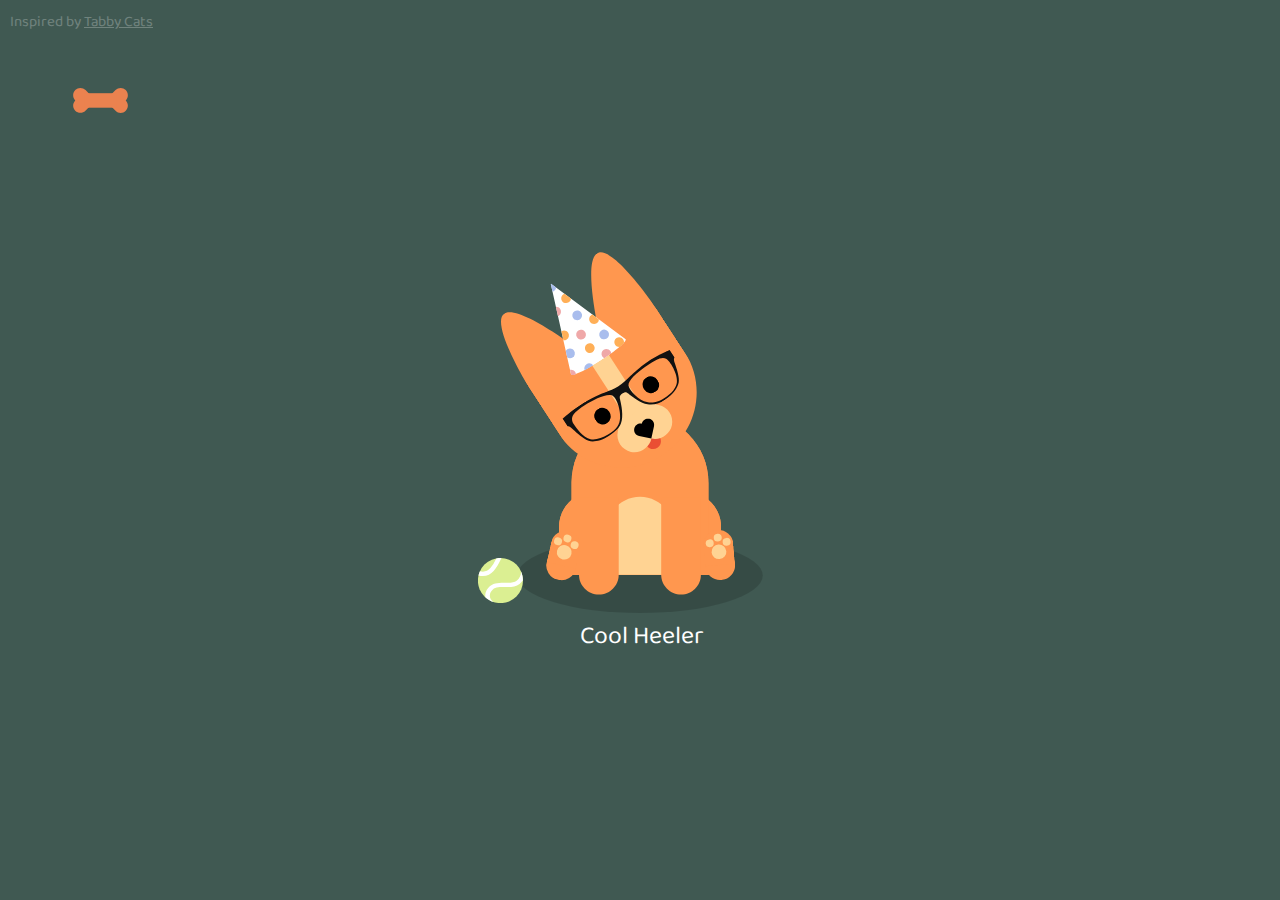
<file: index.html>
<!doctype html>
<html>

<head>
    <title>Dogeared</title>
    <meta name="viewport" content="width=400, initial-scale=1">
    <link rel="stylesheet" href="styles/main.css">
    <link rel="stylesheet" href="styles/dog.css">
    <link href="https://fonts.googleapis.com/css?family=Baloo" rel="stylesheet">
</head>

<body>
    <div class="container">
        <div class="inspiration">Inspired by <a href="http://tabbycats.club/">Tabby Cats</a></div>
        <img class="treat" src="images/treat.svg">
        <div class="dog">
            <div class="head">
                <img class="face" src="images/face.svg">
                <div class="eyes">
                    <img class="eyes-normal" src="images/eyes-normal.svg">
                    <img class="eyes-happy" src="images/eyes-happy.svg">
                    <img class="eyes-sleepy" src="images/eyes-sleepy.svg">
                </div>
                <img class="glasses" src="images/glasses.svg">
                <img class="party-hat" src="images/party-hat.svg">
            </div>
            <div class="body">
                <img class="torso" src="images/torso.svg">
                <img class="legs" src="images/legs.svg">
                <img class="torso" src="images/torso.svg">
                <img class="tail" src="images/tail.svg">
                <img class="foot foot-left" src="images/foot.svg">
                <img class="foot foot-right" src="images/foot.svg">
            </div>
            <img class="heart" src="images/heart.svg">
            <img class="ball" src="images/ball.svg">
            <img class="shadow" src="images/shadow.svg">
        </div>
        <input class="name" type="text">
    </div>
</body>

<script src="scripts/jquery-3.1.0.min.js"></script>
<script src="scripts/jquery-ui.min.js"></script>
<script src="scripts/cellar.min.js"></script>
<script src="scripts/tools.js"></script>
<script src="scripts/variables.js"></script>
<script src="scripts/draw.js"></script>
<script src="scripts/animation.js"></script>
<script src="scripts/interact.js"></script>
<script src="scripts/main.js"></script>

</html>
</file>
<file: styles/main.css>
body,
html {
    background-color: #405952;
    font-family     : "Baloo", "Helvetica", sans-serif;
}

.container {
    position  : absolute;
    left      : 0;
    top       : 0;
    width     : 100%;
    height    : 100%;
    min-width : 400px;
    min-height: 435px;
    overflow  : hidden;
}

.inspiration {
    position : absolute;
    left     : 10px;
    top      : 10px;
    font-size: 15px;
    color    : #fff;
    opacity  : 0.25;
}

.inspiration a {
    color          : #fff;
    text-decoration: underline;
}

.name {
    position        : absolute;
    left            : 0;
    top             : 50%;
    width           : 100%;
    height          : auto;
    margin-top      : calc(200px - 35px);
    font-size       : 25px;
    color           : #fff;
    text-align      : center;
    background-color: transparent;
    border          : none;
    outline         : none;
    font-family     : "Baloo", "Helvetica", sans-serif;
}

.treat {
    position   : absolute;
    left       : 100px;
    top        : 100px;
    width      : 55px;
    height     : 25px;
    margin-left: calc(-1 * 55px / 2);
    margin-top : calc(-1 * 25px / 2);
    z-index    : 500;
}
</file>
<file: styles/dog.css>
.dog {
    position   : absolute;
    left       : 50%;
    top        : 50%;
    width      : 400px;
    height     : 400px;
    margin-left: -200px;
    margin-top : calc(-200px - 35px);
}

.heart {
    position   : absolute;
    left       : 50%;
    top        : 50px;
    width      : 62px;
    height     : 56px;
    margin-left: calc(-1 * 62px / 2);
    margin-top : calc(-1 * 56px / 2);
    z-index    : 999;
    transform  : scale(0);
    transition : all 0.15s ease-in;
}

.head {
    position   : absolute;
    left       : 50%;
    top        : calc(360px - 205px * 0.75);
    width      : 150px;
    height     : 205px;
    margin-left: calc(-1 * 150px / 2);
    margin-top : calc(-1 * 205px * 0.8);
    z-index    : 50;
    transition : transform 0.65s ease-in-out;
}

.face {
    position: absolute;
    left    : 0;
    top     : 0;
    width   : 150px;
    height  : 205px;
    z-index : 10;
}

.eyes {
    position   : absolute;
    left       : calc(150px / 2);
    top        : calc(205px * 0.68);
    width      : 74px;
    height     : 16px;
    margin-left: calc(-1 * 74px / 2);
    margin-top : calc(-1 * 16px / 2);
    z-index    : 20;
}

.eyes-happy,
.eyes-normal,
.eyes-sleepy {
    position: absolute;
    left    : 0;
    top     : 0;
}

.glasses {
    position   : absolute;
    left       : 50%;
    top        : calc(205px * 0.68);
    width      : 128px;
    height     : 42px;
    margin-left: calc(-1 * 128px / 2);
    margin-top : calc(-1 * 42px / 2);
    z-index    : 30;
}

.party-hat {
    position   : absolute;
    left       : 50%;
    top        : 0;
    width      : 68px;
    height     : 92px;
    margin-left: calc(-1 * 68px / 2);
    z-index    : 30;
}

.legs {
    position   : absolute;
    left       : 50%;
    top        : calc(360px + 20px);
    width      : 122px;
    height     : 98px;
    margin-left: calc(-1 * 122px / 2);
    margin-top : calc(-1 * 98px);
    z-index    : 40;
}

.foot {
    width     : 30px;
    height    : 50px;
    z-index   : 30;
    transition: transform 0.35s ease-in-out;
}

.foot-left {
    position   : absolute;
    left       : 50%;
    top        : 360px;
    margin-left: calc(-1 * 162px / 2 - 30px / 2);
    margin-top : calc(-1 * 50px * 0.9);
}

.foot-right {
    position   : absolute;
    left       : 50%;
    top        : 360px;
    margin-left: calc(162px / 2 - 30px / 2);
    margin-top : calc(-1 * 50px * 0.9);
}

.torso {
    position   : absolute;
    left       : 50%;
    top        : 360px;
    width      : 162px;
    height     : 161px;
    margin-left: calc(-1 * 162px / 2);
    margin-top : calc(-1 * 161px);
    z-index    : 20;
}

.tail {
    position                 : absolute;
    left                     : 50%;
    top                      : 360px;
    width                    : 25px;
    height                   : 136px;
    margin-left              : calc(-1 * 25px / 2);
    margin-top               : calc(-1 * 136px);
    z-index                  : 10;
    animation                : wag 1s infinite;
    animation-timing-function: ease-in-out;
    transform-origin         : center calc(136px - 25px / 2);
}
@keyframes wag {
    0% {
        transform: rotate(60deg);
    }

    50% {
        transform: rotate(-60deg);
    }

    100% {
        transform: rotate(60deg);
    }
}

.ball {
    position   : absolute;
    left       : 15%;
    top        : calc(360px + 5px);
    width      : 45px;
    height     : 45px;
    margin-left: calc(-1 * 45px / 2);
    margin-top : calc(-1 * 45px / 2);
    z-index    : 10;
}

.shadow {
    position   : absolute;
    left       : 50%;
    top        : 360px;
    width      : 248px;
    height     : 75px;
    margin-left: calc(-1 * 248px / 2);
    margin-top : calc(-1 * 75px / 2);
    z-index    : 0;
}
</file>
